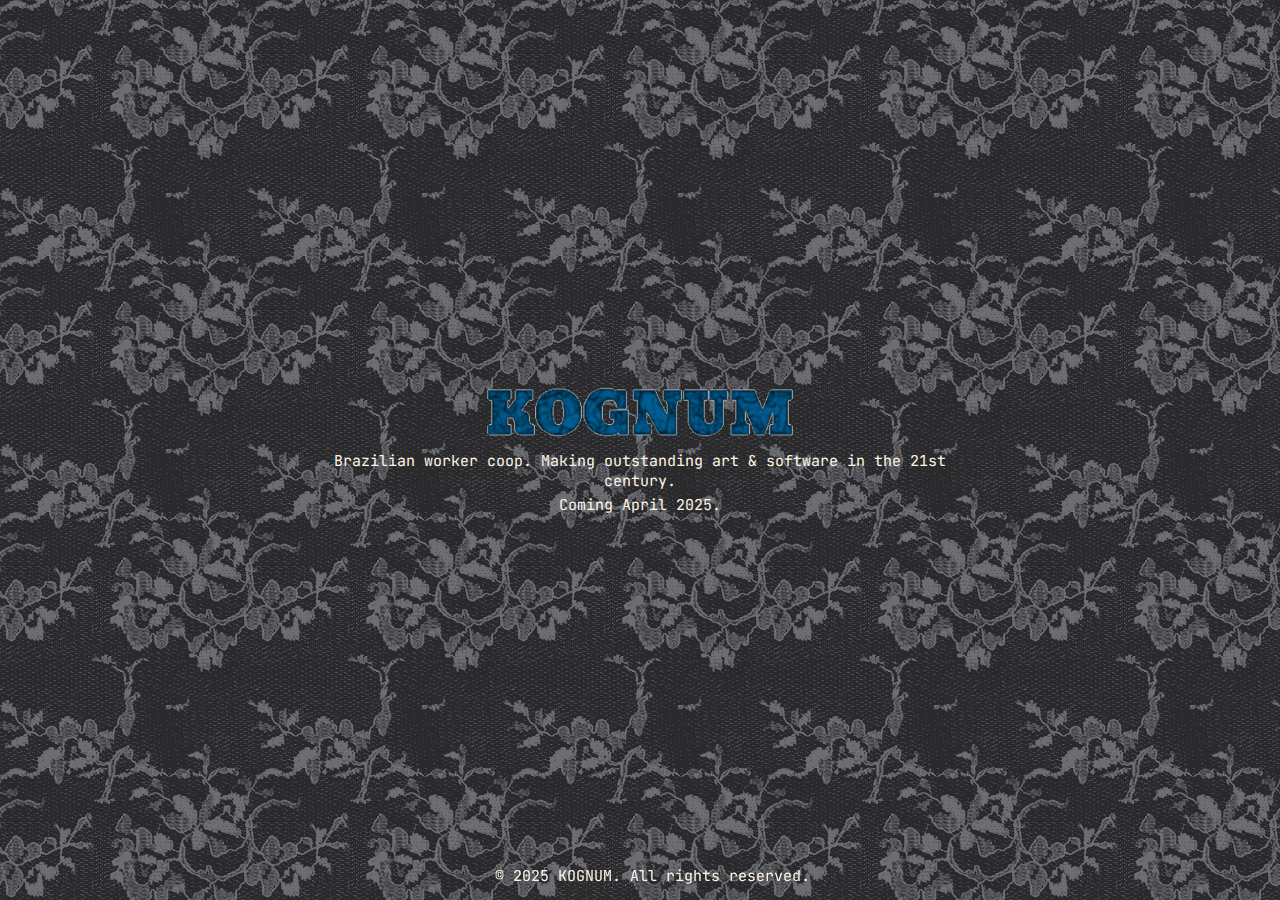
<file: index.html>
<!DOCTYPE html>
<html lang="en">
	<head>
		<link rel="icon" href="favicon.png" sizes="any">
		<title>KOGNUM - Coming Soon</title>
		
		<meta charset="utf-8" />
		<meta name="viewport" content="width=device-width, initial-scale=1">
		<meta name="description" content="" />
		<meta name="robots" content="index" />
		<meta name="viewport" content="width=device-width, initial-scale=1" />
		
		<meta name="darkreader-lock">
		
		<link rel="preconnect" href="https://fonts.googleapis.com">
		<link rel="preconnect" href="https://fonts.gstatic.com" crossorigin>
		<link href="https://fonts.googleapis.com/css2?family=JetBrains+Mono:ital,wght@0,100..800;1,100..800&display=swap" rel="stylesheet">
		
		<style>
			body {
				background-image: url("bg.png");
				background-size: 256px;
				background-repeat: repeat;
				background-position: center;
			}
			
			div {
				position: absolute;
				text-align: center;
				top: 50%;
				left: 50%;
				transform: translate(-50%, -50%)
  			}
			
			img {
				width: 320px;
			}
			
			p {
				margin: 4px; 
				font-family: "JetBrains Mono", serif;
        			font-size: 15px;
        			color: OldLace;
			}
			
			.bottom {
    	   			position: fixed;
    	    			bottom: 10px; 
    	   			width: 100%; 
	     		  	text-align: center;
		      }
		</style>
	</head>
	<body>
		<div>
			<img src="temp_logo.gif" alt="logo">
			<br>
			<p>Brazilian worker coop. Making outstanding art & software in the 21st century.</p>
			<p>Coming April 2025.	</p>
		</div>
		<p class="bottom">&copy; 2025 KOGNUM. All rights reserved.</p>
  	</body>
</html>
</file>
